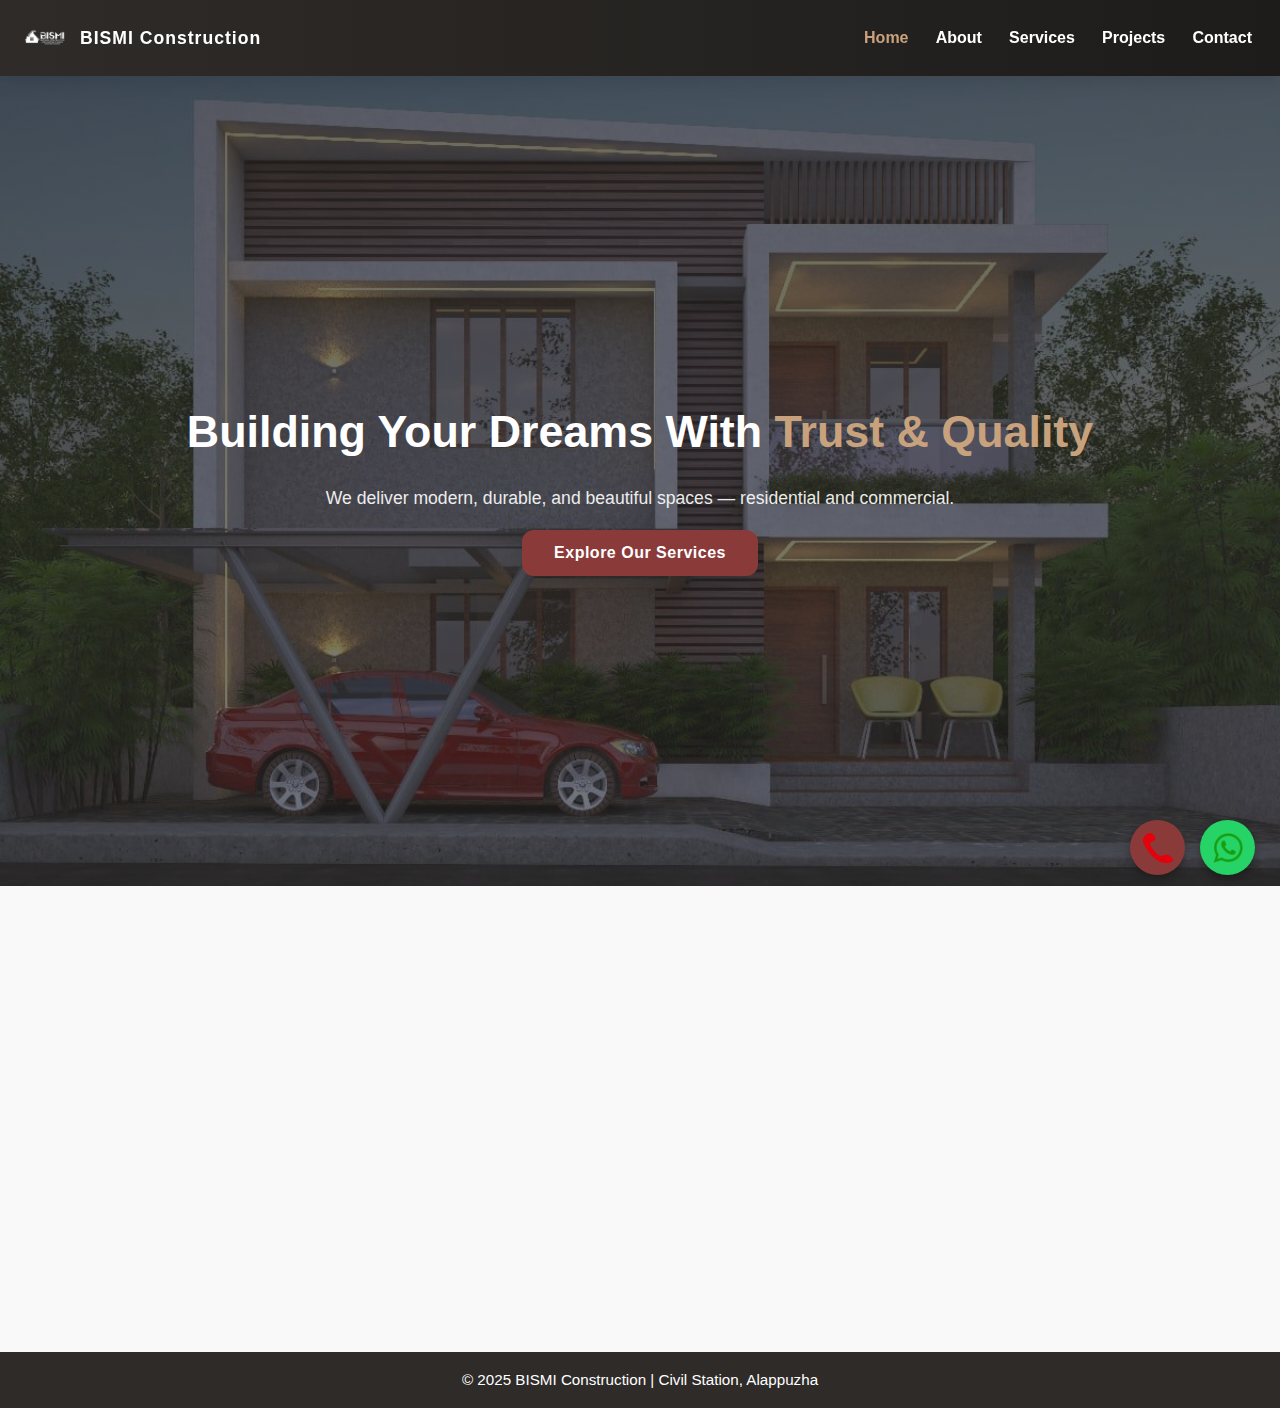
<file: index.html>
<!DOCTYPE html>
<html lang="en">
<head>
  <meta charset="utf-8" />
  <meta name="viewport" content="width=device-width,initial-scale=1" />
  <title>BISMI Construction - Home</title>
  <link rel="stylesheet" href="assets/css/base.css" />
  <link rel="stylesheet" href="assets/css/index.css" />
</head>
<body>
  <header>
    <div class="logo-area">
      <img src="assets/images/whitelogo.png" alt="BISMI Logo" class="logo" />
      <h2>BISMI Construction</h2>
    </div>

    <button class="menu-toggle" aria-label="Toggle menu" aria-controls="navbar" aria-expanded="false">
      <span></span><span></span><span></span>
    </button>

    <nav id="navbar" class="nav">
      <a href="index.html" class="active">Home</a>
      <a href="about.html">About</a>
      <a href="services.html">Services</a>
      <a href="projects.html">Projects</a>
      <a href="contact.html">Contact</a>
    </nav>
  </header>

  <main>
    <!-- Hero Section -->
    <section class="hero fade-in">
      <div class="hero-content">
        <h1>Building Your Dreams with <span>Trust & Quality</span></h1>
        <p>We deliver modern, durable, and beautiful spaces — residential and commercial.</p>
        <a class="btn" href="services.html">Explore Our Services</a>
      </div>
    </section>

    <!-- Intro Section -->
    <section class="intro fade-in">
      <h2>Why Choose <span>BISMI Construction</span>?</h2>
      <div class="intro-grid">
        <div class="intro-card">
          <img src="assets/images/best-quality.avif" alt="Quality" />
          <h3>Quality Work</h3>
          <p>We ensure top-notch construction using premium materials and expert supervision.</p>
        </div>
        <div class="intro-card">
          <img src="assets/images/team-icon.jpg" alt="Team" />
          <h3>Expert Team</h3>
          <p>Our skilled engineers, designers, and workers bring your vision to life efficiently.</p>
        </div>
        <div class="intro-card">
          <img src="assets/images/trust service.png" alt="Time" />
          <h3>On-Time Delivery</h3>
          <p>We value your time — every project is delivered on schedule without compromising quality.</p>
        </div>
      </div>
    </section>
  </main>

  <!-- Floating WhatsApp Button -->
  <a href="https://wa.me/919876543210?text=Hi%20BISMI%20Construction!%20I%20would%20like%20to%20know%20more%20about%20your%20services."
     class="whatsapp-float"
     target="_blank"
     aria-label="Chat on WhatsApp">
    <img src="assets/images/whatsapp_PNG21.png" alt="WhatsApp Chat" />
  </a>

  <!-- Floating Call Button -->
  <a href="tel:+919876543210" class="call-float" aria-label="Call BISMI Construction"
    class="Contact us"
     target="_blank"
     aria-label="Contact us">
    <img src="assets/images/phone.png" alt="Call Us" />
  </a>

  <footer>
    <p>© 2025 BISMI Construction | Civil Station, Alappuzha</p>
  </footer>
  

  <script src="assets/js/header.js" defer></script>
  <script src="assets/js/index.js" defer></script>
</body>
</html>
</file>
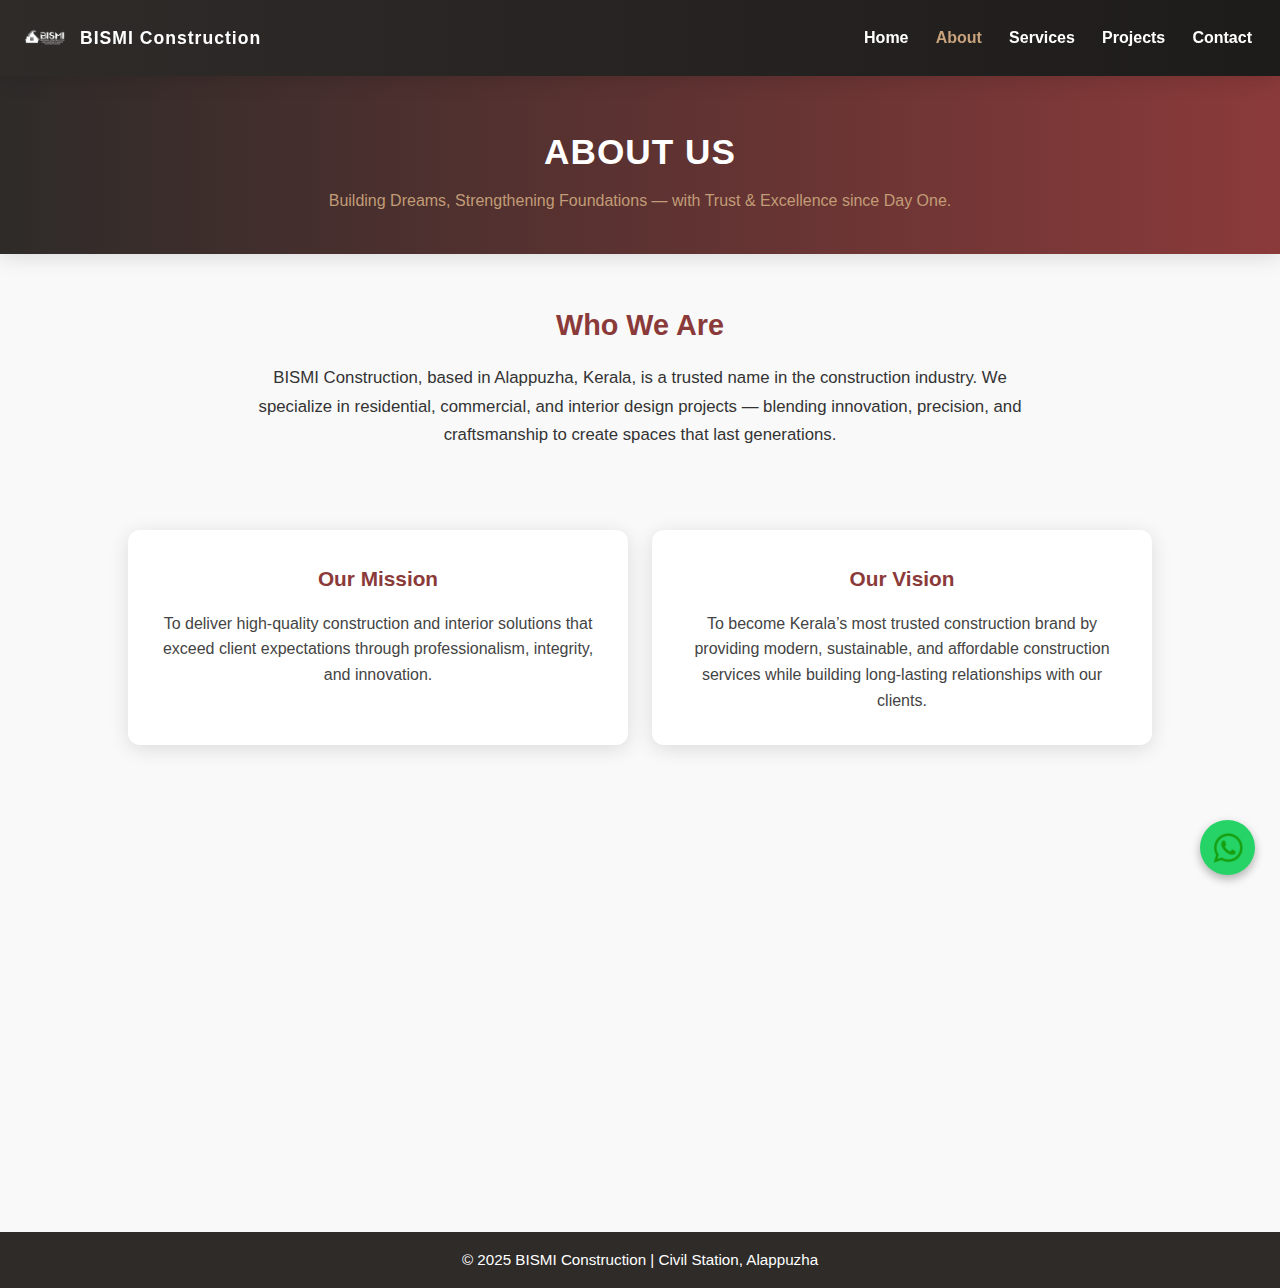
<file: about.html>
<!DOCTYPE html>
<html lang="en">
<head>
  <meta charset="utf-8" />
  <meta name="viewport" content="width=device-width,initial-scale=1" />
  <title>About - BISMI Construction</title>
  <link rel="stylesheet" href="assets/css/base.css" />
  <link rel="stylesheet" href="assets/css/about.css" />
</head>
<body>
  <header>
    <div class="logo-area">
      <img src="assets/images/whitelogo.png" alt="BISMI Logo" class="logo"/>
      <h2>BISMI Construction</h2>
    </div>
    <button class="menu-toggle" aria-label="Toggle menu" aria-controls="navbar" aria-expanded="false">
      <span></span><span></span><span></span>
    </button>
    <nav id="navbar" class="nav">
      <a href="index.html">Home</a>
      <a href="about.html" class="active">About</a>
      <a href="services.html">Services</a>
      <a href="projects.html">Projects</a>
      <a href="contact.html">Contact</a>
    </nav>
  </header>

  <main>
    <!-- Hero Section -->
    <section class="page-header fade-in">
      <h1>About Us</h1>
      <p>Building Dreams, Strengthening Foundations — with Trust & Excellence since Day One.</p>
    </section>

    <!-- Who We Are -->
    <section class="content fade-in about-intro">
      <h2>Who We Are</h2>
      <p>BISMI Construction, based in Alappuzha, Kerala, is a trusted name in the construction industry. We specialize in residential, commercial, and interior design projects — blending innovation, precision, and craftsmanship to create spaces that last generations.</p>
    </section>

    <!-- Mission & Vision -->
    <section class="content fade-in about-grid">
      <div class="about-card">
        <h3>Our Mission</h3>
        <p>To deliver high-quality construction and interior solutions that exceed client expectations through professionalism, integrity, and innovation.</p>
      </div>
      <div class="about-card">
        <h3>Our Vision</h3>
        <p>To become Kerala’s most trusted construction brand by providing modern, sustainable, and affordable construction services while building long-lasting relationships with our clients.</p>
      </div>
    </section>

    <!-- Why Choose Us -->
    <section class="content fade-in why-choose">
      <h2>Why Choose BISMI?</h2>
      <div class="choose-grid">
        <div class="choose-item">
          <img src="assets/images/best-quality.avif" alt="Quality Icon">
          <h4>Quality Assurance</h4>
          <p>We use premium materials and advanced techniques to ensure strength and durability in every project.</p>
        </div>
        <div class="choose-item">
          <img src="assets/images/team-icon.jpg" alt="Team Icon">
          <h4>Expert Team</h4>
          <p>Our experienced architects, engineers, and designers work together to bring your vision to life.</p>
        </div>
        <div class="choose-item">
          <img src="assets/images/trust service.png" alt="Trust Icon">
          <h4>Trusted Service</h4>
          <p>Transparency, on-time delivery, and consistent communication make us one of the most trusted names in construction.</p>
        </div>
      </div>
    </section>
  </main>

  <!-- WhatsApp Floating Button -->
  <a href="https://wa.me/919876543210?text=Hi%20BISMI%20Construction!%20I%20would%20like%20to%20know%20more%20about%20your%20services."
     class="whatsapp-float"
     target="_blank"
     aria-label="Chat on WhatsApp">
    <img src="assets/images/whatsapp_PNG21.png" alt="WhatsApp Chat" />
  </a>

  <footer>
    <p>© 2025 BISMI Construction | Civil Station, Alappuzha</p>
  </footer>

  <script src="assets/js/header.js" defer></script>
  <script src="assets/js/about.js" defer></script>
</body>
</html>
</file>
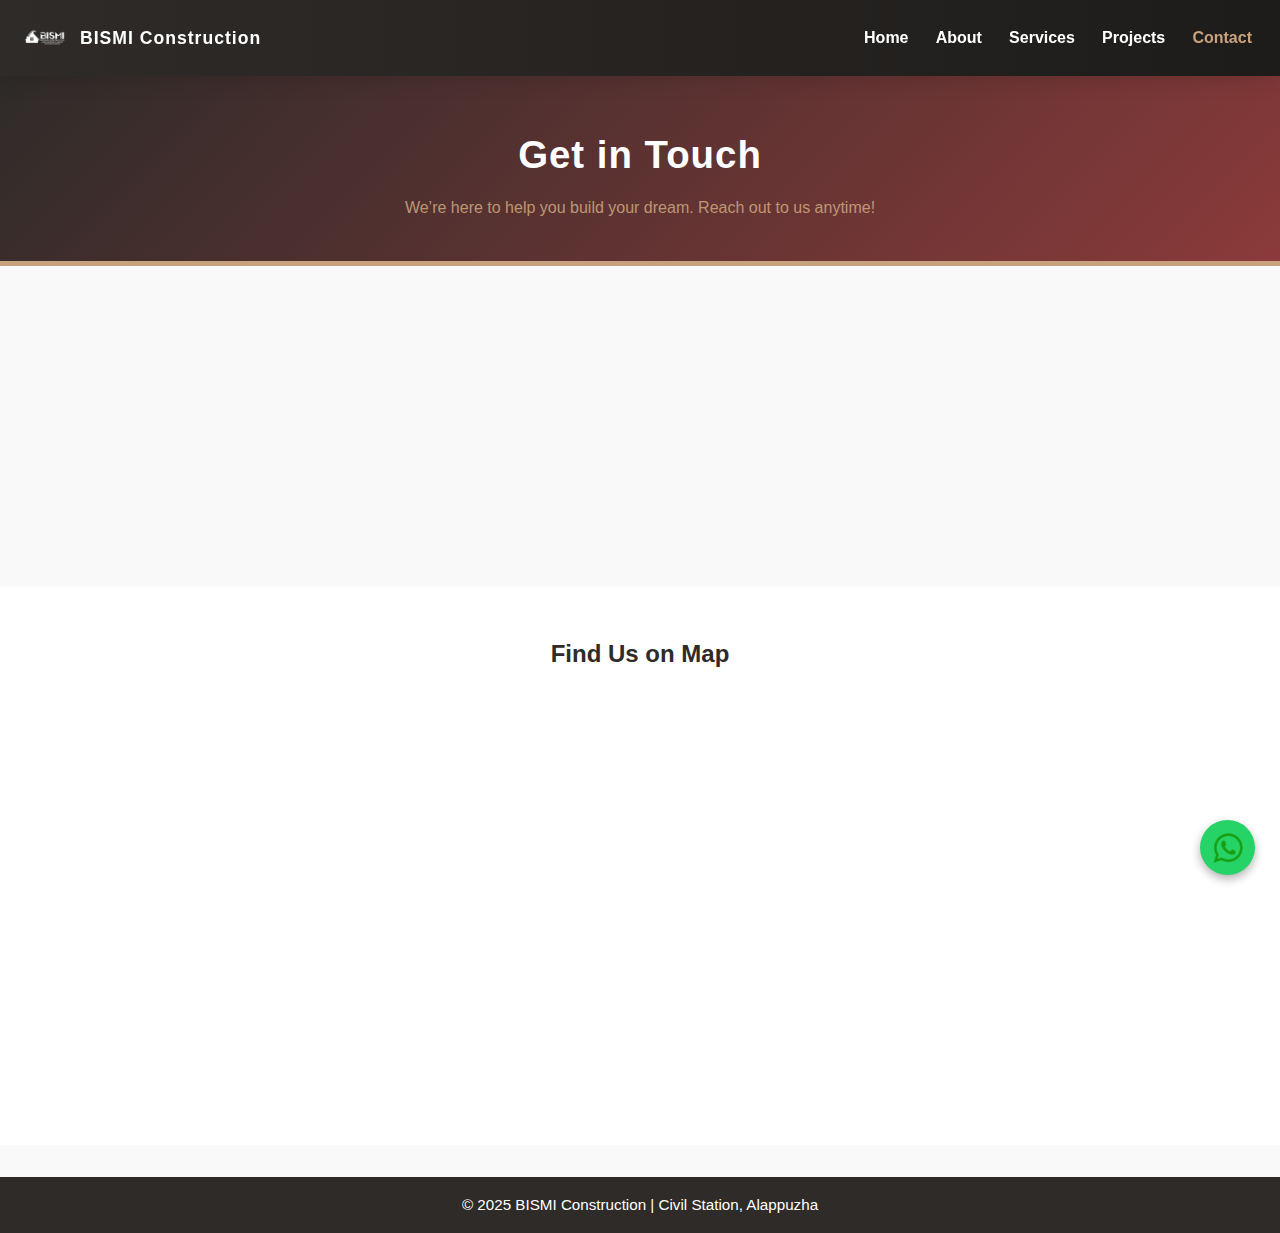
<file: contact.html>
<!DOCTYPE html>
<html lang="en">
<head>
  <meta charset="utf-8" />
  <meta name="viewport" content="width=device-width,initial-scale=1" />
  <title>Contact - BISMI Construction</title>
  <link rel="stylesheet" href="assets/css/base.css" />
  <link rel="stylesheet" href="assets/css/contact.css" />
</head>
<body>
  <header>
    <div class="logo-area">
      <img src="assets/images/whitelogo.png" alt="BISMI Logo" class="logo"/>
      <h2>BISMI Construction</h2>
    </div>
    <button class="menu-toggle" aria-label="Toggle menu" aria-controls="navbar" aria-expanded="false">
      <span></span><span></span><span></span>
    </button>
    <nav id="navbar" class="nav">
      <a href="index.html">Home</a>
      <a href="about.html">About</a>
      <a href="services.html">Services</a>
      <a href="projects.html">Projects</a>
      <a href="contact.html" class="active">Contact</a>
    </nav>
  </header>

  <main>
    <!-- Page Header -->
    <section class="page-header fade-in">
      <h1>Get in Touch</h1>
      <p>We’re here to help you build your dream. Reach out to us anytime!</p>
    </section>

    <!-- Contact Information Section -->
    <section class="contact-details fade-in">
      <!-- Phone Card -->
      <div class="contact-card slide-up">
        <img src="assets/images/call.png" alt="Phone" />
        <h3>Call Us</h3>
        <p>
          <a href="tel:+919037641141">+91 90376 41141</a><br />
          <a href="tel:+919995358552">+91 99953 58552</a>
        </p>
      </div>

      <!-- Email Card -->
      <div class="contact-card slide-up">
        <img src="assets/images/email.png" alt="Email" />
        <h3>Email Us</h3>
        <p><a href="ameenshareef02@gmail.com">ameenshareef02@gmail.com</a></p>
      </div>

      <!-- Location Card -->
      <div class="contact-card slide-up">
        <img src="assets/images/visitus.png" alt="Location" />
        <h3>Visit Us</h3>
        <p>(20/849A), S.A. Cottage, Civil Station, Alappuzha</p>
      </div>
    </section>

    <!-- Google Map Section -->
    <section class="map-section fade-in">
      <h2>Find Us on Map</h2>
      <iframe 
        src="https://www.google.com/maps/embed?pb=!1m18!1m12!1m3!1d3945.331123!2d76.331!3d9.498!2m3!1f0!2f0!3f0!3m2!1i1024!2i768!4f13.1!3m3!1m2!1s0x3b0884d3f00!2sCivil%20Station%2C%20Alappuzha!5e0!3m2!1sen!2sin!4v16976543210"
        width="100%" height="400" style="border:0;" allowfullscreen="" loading="lazy">
      </iframe>
    </section>
  </main>

  <!-- WhatsApp Floating Button -->
  <a href="https://wa.me/919876543210?text=Hi%20BISMI%20Construction!%20I%20would%20like%20to%20know%20more%20about%20your%20services."
     class="whatsapp-float"
     target="_blank"
     aria-label="Chat on WhatsApp">
    <img src="assets/images/whatsapp_PNG21.png" alt="WhatsApp Chat" />
  </a>

  <footer>
    <p>© 2025 BISMI Construction | Civil Station, Alappuzha</p>
  </footer>

  <script src="assets/js/header.js" defer></script>
  <script src="assets/js/contact.js" defer></script>
</body>
</html>
</file>
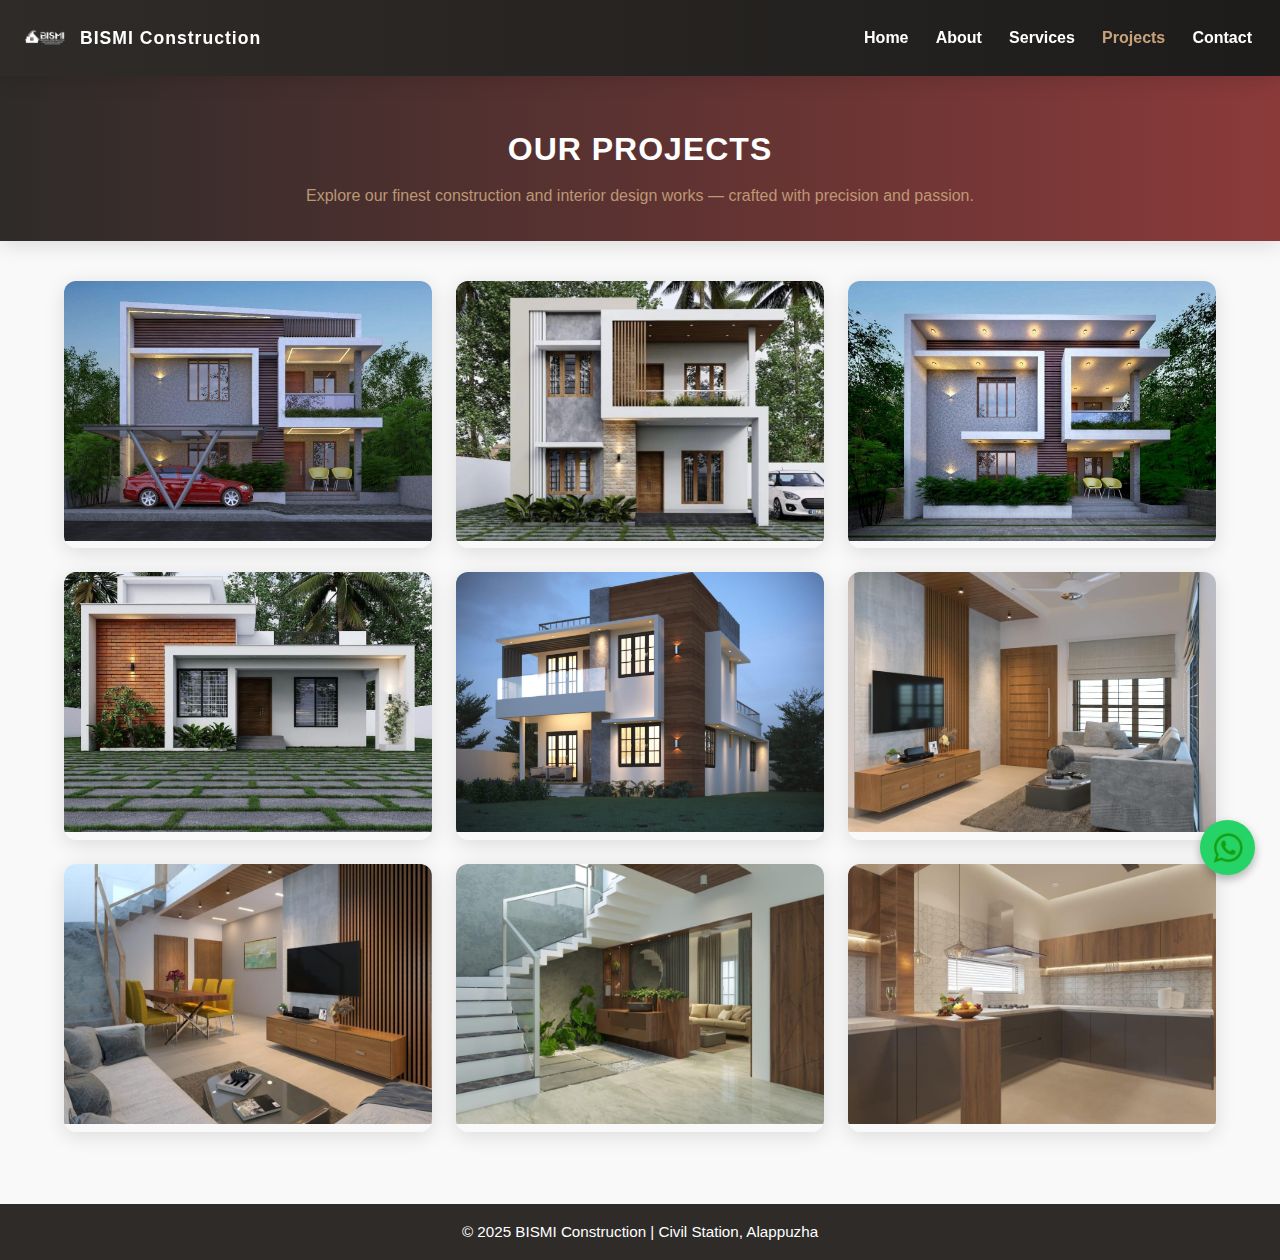
<file: projects.html>
<!DOCTYPE html>
<html lang="en">
<head>
  <meta charset="utf-8" />
  <meta name="viewport" content="width=device-width,initial-scale=1" />
  <title>Projects - BISMI Construction</title>
  <link rel="stylesheet" href="assets/css/base.css" />
  <link rel="stylesheet" href="assets/css/projects.css" />
</head>
<body>
  <header>
    <div class="logo-area">
      <img src="assets/images/whitelogo.png" alt="BISMI Logo" class="logo"/>
      <h2>BISMI Construction</h2>
    </div>
    <button class="menu-toggle" aria-label="Toggle menu" aria-controls="navbar" aria-expanded="false">
      <span></span><span></span><span></span>
    </button>
    <nav id="navbar" class="nav">
      <a href="index.html">Home</a>
      <a href="about.html">About</a>
      <a href="services.html">Services</a>
      <a href="projects.html" class="active">Projects</a>
      <a href="contact.html">Contact</a>
    </nav>
  </header>

  <main>
    <!-- Page Header -->
    <section class="page-header fade-in">
      <h1>OUR PROJECTS</h1>
      <p>Explore our finest construction and interior design works — crafted with precision and passion.</p>
    </section>

    <!-- Projects Gallery -->
    <section class="gallery fade-in container--wide">
      <div class="gallery-item">
        <img src="assets/images/image1.jpg" alt="Modern Villa">
        <div class="caption">Modern Villa </div>
      </div>
      <div class="gallery-item">
        <img src="assets/images/image2.jpg" alt="Commercial Complex">
        <div class="caption">Commercial Complex </div>
      </div>
      <div class="gallery-item">
        <img src="assets/images/image3.jpg" alt="Interior Design">
        <div class="caption">Luxury Interior </div>
      </div>
      <div class="gallery-item">
        <img src="assets/images/image4.jpg" alt="Renovation">
        <div class="caption">Renovated House </div>
      </div>
      <div class="gallery-item">
        <img src="assets/images/image5.jpg" alt="Apartment">
        <div class="caption">Premium Apartment </div>
      </div>
      <div class="gallery-item">
        <img src="assets/images/image6.jpg" alt="Office Space">
        <div class="caption">Office Space </div>
      </div>
      <div class="gallery-item">
        <img src="assets/images/image7.jpg" alt="Office Space">
        <div class="caption">Living Room </div>
      </div>
       <div class="gallery-item">
        <img src="assets/images/image8.jpg" alt="Office Space">
        <div class="caption">Middile Hall </div>
      </div>
       <div class="gallery-item">
        <img src="assets/images/image 9.jpg" alt="Office Space">
        <div class="caption">Kichen </div>
      </div>

    </section>
  </main>

  <!-- WhatsApp Floating Button -->
  <a href="https://wa.me/919037641141?text=Hi%20BISMI%20Construction!%20I%20would%20like%20to%20know%20more%20about%20your%20projects."
     class="whatsapp-float"
     target="_blank"
     aria-label="Chat on WhatsApp">
    <img src="assets/images/whatsapp_PNG21.png" alt="WhatsApp Chat" />
  </a>

  <footer>
    <p>© 2025 BISMI Construction | Civil Station, Alappuzha</p>
  </footer>

  <script src="assets/js/header.js" defer></script>
  <script src="assets/js/projects.js" defer></script>
</body>
</html>
</file>
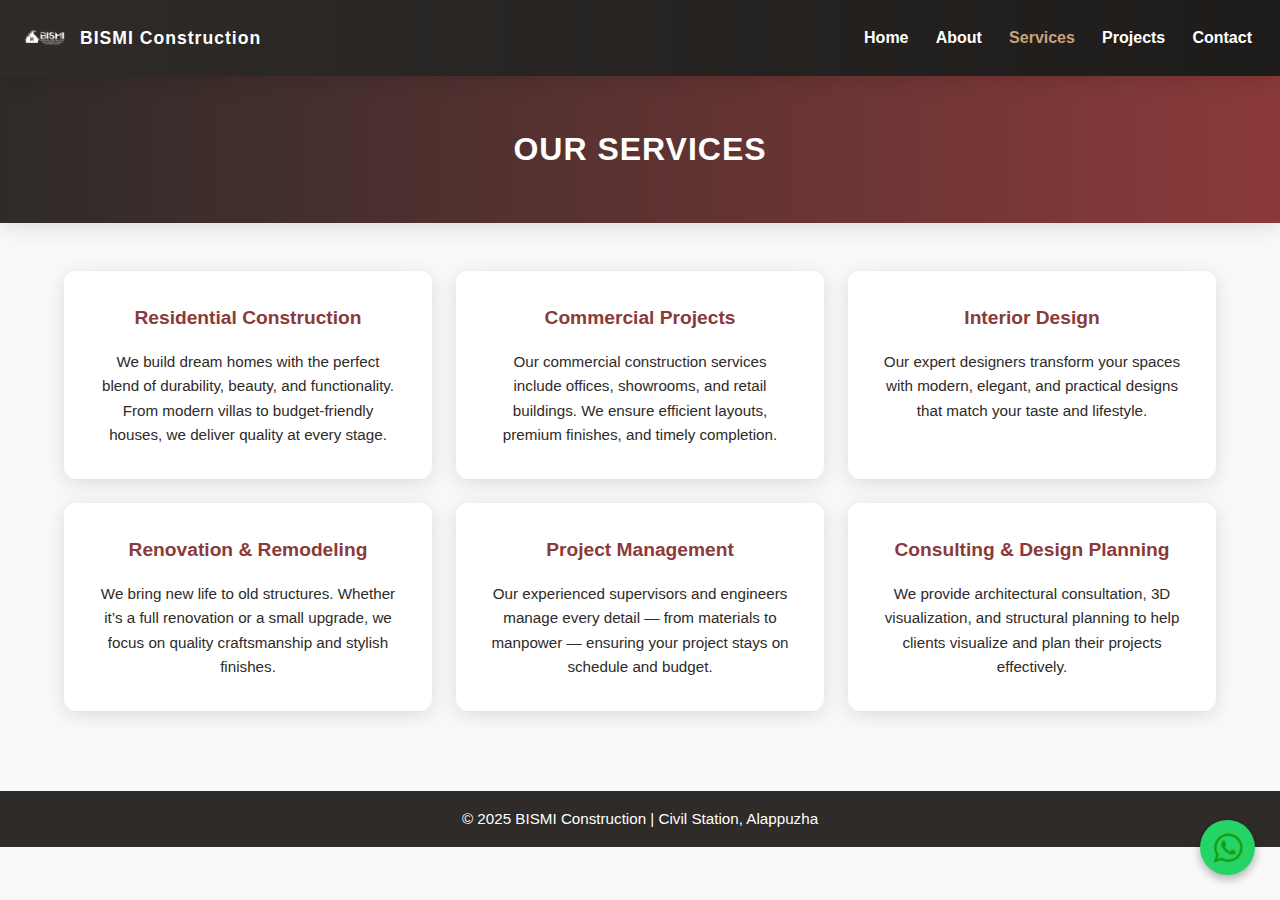
<file: services.html>
<!DOCTYPE html>
<html lang="en">
<head>
  <meta charset="utf-8" />
  <meta name="viewport" content="width=device-width,initial-scale=1" />
  <title>Services - BISMI Construction</title>
  <link rel="stylesheet" href="assets/css/base.css" />
  <link rel="stylesheet" href="assets/css/services.css" />
</head>
<body>
  <header>
    <div class="logo-area">
      <img src="assets/images/whitelogo.png" alt="BISMI Logo" class="logo" />
      <h2>BISMI Construction</h2>
    </div>

    <button class="menu-toggle" aria-label="Toggle Menu" aria-controls="navbar" aria-expanded="false">
      <span></span><span></span><span></span>
    </button>

    <nav id="navbar" class="nav">
      <a href="index.html">Home</a>
      <a href="about.html">About</a>
      <a href="services.html" class="active">Services</a>
      <a href="projects.html">Projects</a>
      <a href="contact.html">Contact</a>
    </nav>
  </header>

  <main>
    <!-- Page Header -->
    <section class="page-header fade-in">
      <h1>OUR SERVICES</h1>
    </section>

    <!-- Services Section -->
    <section class="services fade-in">
      <div class="service-card">
        <h3>Residential Construction</h3>
        <p>We build dream homes with the perfect blend of durability, beauty, and functionality. From modern villas to budget-friendly houses, we deliver quality at every stage.</p>
      </div>

      <div class="service-card">
        <h3>Commercial Projects</h3>
        <p>Our commercial construction services include offices, showrooms, and retail buildings. We ensure efficient layouts, premium finishes, and timely completion.</p>
      </div>

      <div class="service-card">
        <h3>Interior Design</h3>
        <p>Our expert designers transform your spaces with modern, elegant, and practical designs that match your taste and lifestyle.</p>
      </div>

      <div class="service-card">
        <h3>Renovation & Remodeling</h3>
        <p>We bring new life to old structures. Whether it’s a full renovation or a small upgrade, we focus on quality craftsmanship and stylish finishes.</p>
      </div>

      <div class="service-card">
        <h3>Project Management</h3>
        <p>Our experienced supervisors and engineers manage every detail — from materials to manpower — ensuring your project stays on schedule and budget.</p>
      </div>

      <div class="service-card">
        <h3>Consulting & Design Planning</h3>
        <p>We provide architectural consultation, 3D visualization, and structural planning to help clients visualize and plan their projects effectively.</p>
      </div>
    </section>
  </main>

  <!-- WhatsApp Floating Button -->
<a href="https://wa.me/919037641141?text=Hi%20BISMI%20Construction!%20I%20would%20like%20to%20know%20more%20about%20your%20services."
   class="whatsapp-float"
   target="_blank"
   aria-label="Chat on WhatsApp">
  <img src="assets/images/whatsapp_PNG21.png" alt="WhatsApp Chat" />
</a>

  <footer>
    <p>© 2025 BISMI Construction | Civil Station, Alappuzha</p>
  </footer>

  <script src="assets/js/header.js" defer></script>
  <script src="assets/js/services.js" defer></script>
  
</body>
</html>
</file>
<file: assets/css/base.css>
/* base.css - shared variables & global styles */

/* ---------- Root Colors ---------- */
:root {
  --primary: #8b3a3a; /* Brick Red */
  --secondary: #2e2b29; /* Dark Brown */
  --accent: #c8a27c; /* Beige */
  --light: #f9f9f9;
  --white: #fff;
  --shadow: 0 4px 20px rgba(0,0,0,0.12);
  --radius: 12px;
  --transition: all 0.35s ease;
}

/* Reset */
*{margin:0;padding:0;box-sizing:border-box;font-family:'Poppins',sans-serif}

/* Page defaults */
body{background:var(--light);color:var(--secondary);line-height:1.6}

/* Header */
header{display:flex;align-items:center;justify-content:space-between;padding:1rem 1.5rem;background:linear-gradient(90deg,var(--secondary),#1e1c1a);color:var(--white);position:sticky;top:0;z-index:1000;box-shadow:var(--shadow)}
.logo-area{display:flex;align-items:center;gap:0.75rem}
.logo{height:44px;width:auto;object-fit:contain}
.logo-area h2{font-size:1.1rem;letter-spacing:1px}

/* Nav */
nav.nav{display:flex;gap:1.2rem;align-items:center}
nav.nav a{color:var(--white);text-decoration:none;padding:0.45rem 0.25rem;font-weight:600;transition:var(--transition)}
nav.nav a.active,nav.nav a:hover{color:var(--accent)}

/* Menu toggle - hidden on desktop */
.menu-toggle{display:none;background:none;border:0;padding:.25rem}
.menu-toggle span{display:block;width:26px;height:3px;background:var(--white);margin:5px 0;border-radius:2px;transition:all .3s}

/* Footer */
footer{background:var(--secondary);color:var(--white);text-align:center;padding:1rem;font-size:0.95rem;margin-top:2rem}

/* Fade-in utility */
.fade-in {
  opacity: 0;
  transform: translateY(20px);
  transition: opacity 0.8s ease, transform 0.8s ease;
}

.fade-in.visible {
  opacity: 1;
  transform: translateY(0);
}
/* WhatsApp Floating Button */
.whatsapp-float {
  position: fixed;
  width: 55px;
  height: 55px;
  bottom: 25px;
  right: 25px;
  background-color: #25D366;
  border-radius: 50%;
  box-shadow: 0 4px 10px rgba(0, 0, 0, 0.3);
  display: flex;
  align-items: center;
  justify-content: center;
  transition: transform 0.3s ease, box-shadow 0.3s ease;
  z-index: 1000;
}

.whatsapp-float:hover {
  transform: scale(1.1);
  box-shadow: 0 6px 15px rgba(0, 0, 0, 0.4);
}

.whatsapp-float img {
  width: 30px;
  height: 30px;
}



/* Responsive nav for mobile */
@media (max-width:768px){
  nav.nav{position:absolute;top:64px;left:0;right:0;background:var(--secondary);flex-direction:column;gap:0.6rem;padding:0.8rem 1rem;display:none}
  nav.nav.show{display:flex}
  .menu-toggle{display:block;position:relative;z-index:1100}
  header{padding:0.85rem 1rem}
}
</file>
<file: assets/css/index.css>
/* =========================================
   BISMI Construction — Home Page Styles
   ========================================= */
@import url("base.css");

/* ---------- Hero Section ---------- */
.hero {
  height: 90vh;
  display: flex;
  align-items: center;
  justify-content: center;
  color: var(--white);
  text-align: center;
  padding: 0 1.5rem;
  background: linear-gradient(rgba(46, 43, 41, 0.7), rgba(46, 43, 41, 0.6)),
              url("../images/image1.jpg") center/cover no-repeat;
  transition: background-image 1.5s ease-in-out;
}

.hero-content h1 {
  font-size: 2.8rem;
  font-weight: 700;
  margin-bottom: 1rem;
  text-transform: capitalize;
}

.hero-content h1 span {
  color: var(--accent);
}

.hero-content p {
  font-size: 1.1rem;
  margin-bottom: 1.8rem;
  opacity: 0.9;
}

.btn {
  background: var(--primary);
  color: var(--white);
  padding: 0.9rem 2rem;
  border-radius: var(--radius);
  text-decoration: none;
  font-weight: 600;
  letter-spacing: 0.5px;
  box-shadow: var(--shadow);
  transition: var(--transition);
}

.btn:hover {
  background: var(--accent);
  color: var(--secondary);
  transform: translateY(-3px);
}

/* ---------- Intro Section ---------- */
.intro {
  text-align: center;
  padding: 3.5rem 1.5rem;
  background: var(--light);
}

.intro h2 {
  color: var(--primary);
  font-size: 2rem;
  margin-bottom: 2rem;
}

.intro h2 span {
  color: var(--accent);
}

.intro-grid {
  display: grid;
  grid-template-columns: repeat(auto-fit, minmax(250px, 1fr));
  gap: 1.5rem;
}

.intro-card {
  background: var(--white);
  border-radius: var(--radius);
  box-shadow: var(--shadow);
  padding: 2rem 1.5rem;
  transition: var(--transition);
}

.intro-card:hover {
  transform: translateY(-6px);
  background: var(--accent);
  color: var(--secondary);
}

.intro-card img {
  width: 60px;
  height: 60px;
  margin-bottom: 1rem;
}

.intro-card h3 {
  color: var(--primary);
  margin-bottom: 0.6rem;
}

.intro-card p {
  color: #333;
  font-size: 1rem;
}

/* ---------- Floating Buttons ---------- */
.whatsapp-float,
.call-float {
  position: fixed;
  bottom: 20px;
  z-index: 999;
  width: 55px;
  height: 55px;
  border-radius: 50%;
  box-shadow: var(--shadow);
  transition: transform 0.3s ease;
}

.whatsapp-float {
  right: 20px;
}

.call-float {
  right: 90px;
  background: var(--primary);
  display: flex;
  align-items: center;
  justify-content: center;
}

/* WhatsApp Floating Button */
.whatsapp-float,
.call-float {
  position: fixed;
  width: 55px;
  height: 55px;
  bottom: 25px;
  border-radius: 50%;
  display: flex;
  align-items: center;
  justify-content: center;
  box-shadow: 0 4px 10px rgba(0, 0, 0, 0.3);
  transition: transform 0.3s ease, box-shadow 0.3s ease;
  z-index: 1000;
  cursor: pointer;
}

/* Individual button colors & positions */
.whatsapp-float {
  right: 25px;
  background-color: #25D366; /* WhatsApp green */
}

.call-float {
  right: 95px;
  background-color: var(--primary); /* your Bismi red tone */
}

/* Icon styling */
.whatsapp-float img,
.call-float img {
  width: 30px;
  height: 30px;
  filter: brightness(100%);
}

/* Hover effect */
.whatsapp-float:hover,
.call-float:hover {
  transform: scale(1.1);
  box-shadow: 0 6px 14px rgba(0, 0, 0, 0.35);
}


/* ---------- Animations ---------- */
.fade-in {
  opacity: 0;
  transform: translateY(25px);
  animation: fadeInUp 1s ease forwards;
}

@keyframes fadeInUp {
  from { opacity: 0; transform: translateY(40px); }
  to { opacity: 1; transform: translateY(0); }
}

/* ---------- Responsive ---------- */
@media (max-width: 768px) {
  .hero-content h1 { font-size: 1.9rem; }
  .hero-content p { font-size: 0.95rem; }
  .intro h2 { font-size: 1.6rem; }
}
</file>
<file: assets/css/about.css>
/* =========================================
   BISMI Construction — About Page
   ========================================= */
@import url("base.css");

/* Hero Section */
.page-header {
  background: linear-gradient(90deg, var(--secondary), var(--primary));
  color: var(--white);
  text-align: center;
  padding: 3rem 1rem 2.5rem;
  box-shadow: var(--shadow);
}

.page-header h1 {
  font-size: 2.2rem;
  letter-spacing: 1px;
  margin-bottom: 0.5rem;
  text-transform: uppercase;
}

.page-header p {
  color: var(--accent);
  font-size: 1rem;
  opacity: 0.95;
}

/* About Intro */
.about-intro {
  text-align: center;
  padding: 3rem 10%;
}

.about-intro h2 {
  color: var(--primary);
  font-size: 1.8rem;
  margin-bottom: 1rem;
}

.about-intro p {
  color: #333;
  font-size: 1.05rem;
  max-width: 800px;
  margin: auto;
  line-height: 1.7;
}

/* Mission & Vision */
.about-grid {
  display: grid;
  grid-template-columns: 1fr;
  gap: 1.5rem;
  padding: 2rem 10%;
}

.about-card {
  background: var(--white);
  border-radius: var(--radius);
  box-shadow: var(--shadow);
  padding: 2rem;
  text-align: center;
  transition: transform 0.3s ease, box-shadow 0.3s ease;
}

.about-card:hover {
  transform: translateY(-5px);
  box-shadow: 0 8px 24px rgba(0, 0, 0, 0.15);
}

.about-card h3 {
  color: var(--primary);
  margin-bottom: 1rem;
  font-size: 1.3rem;
}

.about-card p {
  color: #444;
  font-size: 1rem;
  line-height: 1.6;
}

/* Why Choose Us */
.why-choose {
  text-align: center;
  padding: 3rem 8%;
  background: var(--light);
}

.why-choose h2 {
  color: var(--primary);
  font-size: 1.9rem;
  margin-bottom: 2rem;
}

.choose-grid {
  display: grid;
  grid-template-columns: 1fr;
  gap: 1.8rem;
}

.choose-item {
  background: var(--white);
  border-radius: var(--radius);
  box-shadow: var(--shadow);
  padding: 2rem 1.5rem;
  transition: all 0.3s ease;
}

.choose-item:hover {
  transform: translateY(-6px);
  background: var(--accent);
}

.choose-item img {
  width: 50px;
  margin-bottom: 1rem;
}

.choose-item h4 {
  color: var(--primary);
  margin-bottom: 0.6rem;
}

.choose-item p {
  color: #333;
  font-size: 0.95rem;
  line-height: 1.6;
}

/* Responsive */
@media (min-width: 768px) {
  .about-grid {
    grid-template-columns: repeat(2, 1fr);
  }
  .choose-grid {
    grid-template-columns: repeat(3, 1fr);
  }
}

/* WhatsApp Floating Button */
.whatsapp-float {
  position: fixed;
  width: 55px;
  height: 55px;
  bottom: 25px;
  right: 25px;
  background-color: #25D366;
  border-radius: 50%;
  box-shadow: 0 4px 10px rgba(0, 0, 0, 0.3);
  display: flex;
  align-items: center;
  justify-content: center;
  transition: transform 0.3s ease, box-shadow 0.3s ease;
  z-index: 1000;
}

.whatsapp-float:hover {
  transform: scale(1.1);
  box-shadow: 0 6px 15px rgba(0, 0, 0, 0.4);
}

.whatsapp-float img {
  width: 30px;
  height: 30px;
}
</file>
<file: assets/css/contact.css>
/* =========================================
   BISMI Construction — Contact Page
   ========================================= */
@import url("base.css");

/* Page Header */
.page-header {
  background: linear-gradient(135deg, var(--secondary), var(--primary));
  color: var(--white);
  text-align: center;
  padding: 3rem 1.5rem 2.5rem;
  border-bottom: 5px solid var(--accent);
}

.page-header h1 {
  font-size: 2.4rem;
  letter-spacing: 1px;
  margin-bottom: 0.6rem;
}

.page-header p {
  font-size: 1rem;
  color: var(--accent);
  opacity: 0.9;
}

/* Contact Section */
.contact-details {
  display: flex;
  flex-direction: column;
  align-items: center;
  justify-content: center;
  gap: 1.5rem;
  padding: 3rem 1rem;
  background: var(--light);
}

.contact-card {
  background: var(--white);
  box-shadow: var(--shadow);
  border-radius: var(--radius);
  padding: 2rem 1.5rem;
  text-align: center;
  transition: transform 0.3s ease, box-shadow 0.3s ease;
  width: 90%;
  max-width: 400px;
}

.contact-card:hover {
  transform: translateY(-6px);
  box-shadow: 0 10px 20px rgba(0,0,0,0.15);
}

.contact-card img {
  width: 50px;
  height: 50px;
  margin-bottom: 1rem;
  
}

.contact-card h3 {
  color: var(--primary);
  margin-bottom: 0.4rem;
}

.contact-card p {
  color: #333;
  font-size: 1rem;
  font-weight: 500;
}

.contact-card a {
  color: var(--secondary);
  text-decoration: none;
  font-weight: 600;
}

.contact-card a:hover {
  color: var(--primary);
  text-decoration: underline;
}

/* Map Section */
.map-section {
  text-align: center;
  padding: 3rem 1rem;
  background: var(--white);
}

.map-section h2 {
  color: var(--secondary);
  margin-bottom: 1rem;
  font-size: 1.5rem;
}

/* Animations */
.fade-in {
  opacity: 0;
  transform: translateY(20px);
  animation: fadeInUp 0.8s ease forwards;
}

@keyframes fadeInUp {
  from { opacity: 0; transform: translateY(30px); }
  to { opacity: 1; transform: translateY(0); }
}

.slide-up {
  animation: slideUp 0.8s ease forwards;
  opacity: 0;
}

@keyframes slideUp {
  from { opacity: 0; transform: translateY(40px); }
  to { opacity: 1; transform: translateY(0); }
}

/* Responsive */
@media (min-width: 768px) {
  .contact-details {
    flex-direction: row;
    flex-wrap: wrap;
  }

  .contact-card {
    flex: 1 1 30%;
    max-width: 300px;
  }
}
</file>
<file: assets/css/projects.css>
/* =========================================
   BISMI Construction — Projects Page
   ========================================= */
@import url("base.css");

/* Page Header */
.page-header {
  background: linear-gradient(90deg, var(--secondary), var(--primary));
  color: var(--white);
  text-align: center;
  padding: 3rem 1rem 2rem;
  box-shadow: var(--shadow);
}

.page-header h1 {
  font-size: 2rem;
  letter-spacing: 1px;
  text-transform: uppercase;
  margin-bottom: 0.5rem;
}

.page-header p {
  color: var(--accent);
  font-size: 1rem;
  opacity: 0.9;
}

/* Gallery Layout */
.gallery {
  display: grid;
  grid-template-columns: 1fr;
  gap: 1.5rem;
  padding: 2.5rem 5%;
}

.gallery-item {
  position: relative;
  overflow: hidden;
  border-radius: var(--radius);
  box-shadow: var(--shadow);
  transition: transform 0.3s ease;
}

.gallery-item img {
  width: 100%;
  height: 240px;
  object-fit: cover;
  transition: transform 0.4s ease, filter 0.4s ease;
}

/* Hover Overlay */
.gallery-item::after {
  content: "";
  position: absolute;
  inset: 0;
  background: rgba(46, 43, 41, 0.6);
  opacity: 0;
  transition: opacity 0.3s ease;
}

.gallery-item:hover::after {
  opacity: 1;
}

.gallery-item:hover img {
  transform: scale(1.05);
  filter: brightness(1.1);
}

/* Captions */
.caption {
  position: absolute;
  bottom: 0;
  left: 0;
  width: 100%;
  color: var(--white);
  background: rgba(0, 0, 0, 0.55);
  padding: 0.7rem 1rem;
  font-size: 0.95rem;
  text-align: center;
  opacity: 0;
  transform: translateY(100%);
  transition: all 0.3s ease;
}

.gallery-item:hover .caption {
  opacity: 1;
  transform: translateY(0);
}

/* Responsive */
@media (min-width: 700px) {
  .gallery {
    grid-template-columns: repeat(2, 1fr);
  }
}

@media (min-width: 1100px) {
  .gallery {
    grid-template-columns: repeat(3, 1fr);
  }

  .gallery-item img {
    height: 260px;
  }
}

/* WhatsApp Floating Button (matches other pages) */
.whatsapp-float {
  position: fixed;
  width: 55px;
  height: 55px;
  bottom: 25px;
  right: 25px;
  background-color: #25D366;
  border-radius: 50%;
  box-shadow: 0 4px 10px rgba(0, 0, 0, 0.3);
  display: flex;
  align-items: center;
  justify-content: center;
  transition: transform 0.3s ease, box-shadow 0.3s ease;
  z-index: 1000;
}

.whatsapp-float:hover {
  transform: scale(1.1);
  box-shadow: 0 6px 15px rgba(0, 0, 0, 0.4);
}

.whatsapp-float img {
  width: 30px;
  height: 30px;
}
</file>
<file: assets/css/services.css>
/* =========================================
   BISMI Construction — Services Page
   ========================================= */

@import url("base.css");

.page-header {
  background: linear-gradient(90deg, var(--secondary), var(--primary));
  color: var(--white);
  text-align: center;
  padding: 3rem 1rem;
  box-shadow: var(--shadow);
}

.page-header h1 {
  font-size: 2rem;
  letter-spacing: 1px;
  text-transform: uppercase;
  margin: 0;
}

/* --- Services Grid --- */
.services {
  display: grid;
  grid-template-columns: 1fr;
  gap: 1.5rem;
  padding: 3rem 5%;
  text-align: center;
}

.service-card {
  background: var(--white);
  border-radius: var(--radius);
  box-shadow: var(--shadow);
  padding: 2rem;
  transition: var(--transition);
}

.service-card h3 {
  color: var(--primary);
  margin-bottom: 1rem;
  font-size: 1.2rem;
  font-weight: 600;
}

.service-card p {
  color: var(--secondary);
  font-size: 0.95rem;
  line-height: 1.6;
}

.service-card:hover {
  transform: translateY(-5px);
  background: var(--accent);
  color: var(--secondary);
}

/* --- Responsive --- */
@media (min-width: 700px) {
  .services {
    grid-template-columns: repeat(2, 1fr);
  }
}

@media (min-width: 1100px) {
  .services {
    grid-template-columns: repeat(3, 1fr);
  }
}
</file>
